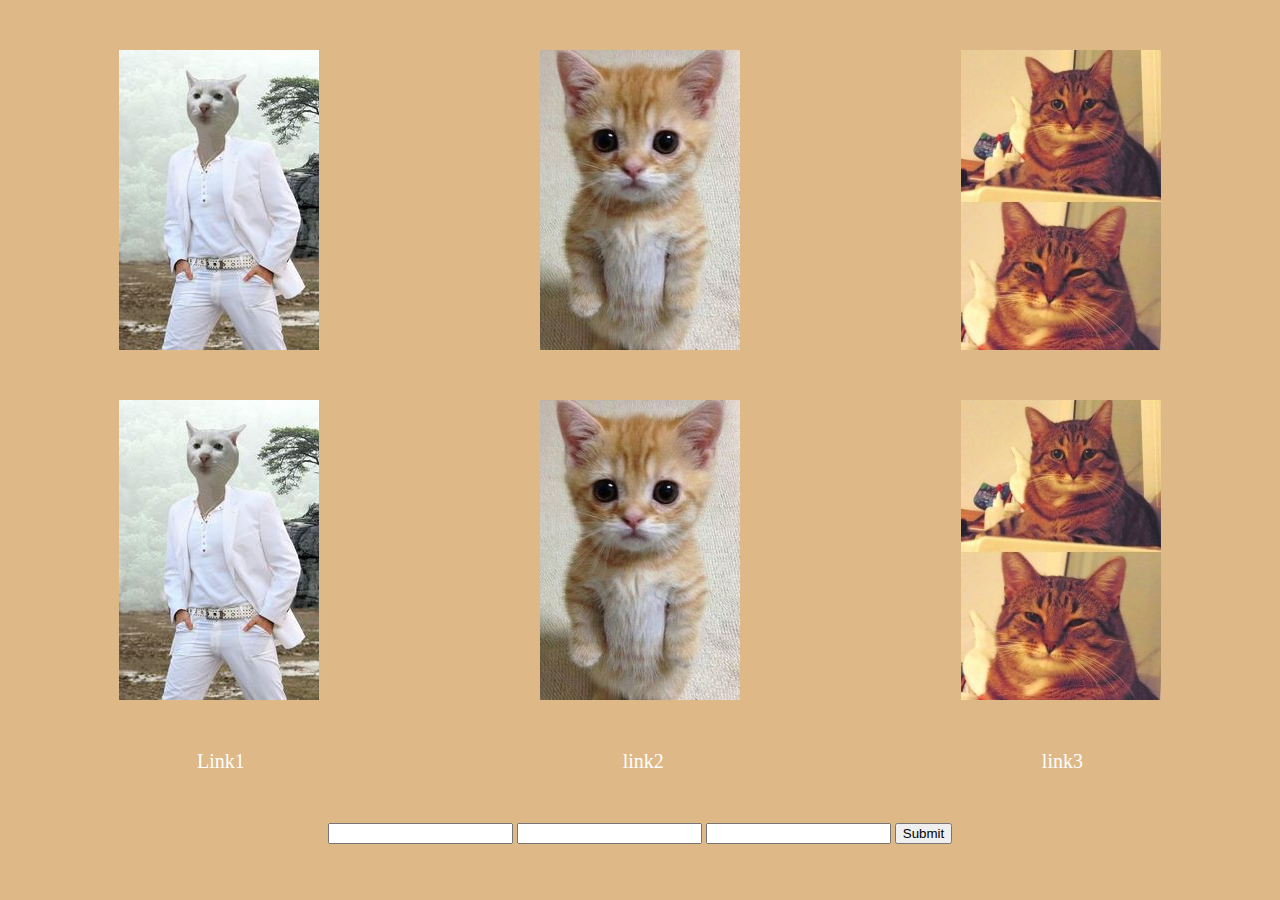
<file: task_1/index.html>
<!DOCTYPE html>
<html lang="en">
<head>
    <meta charset="UTF-8">
    <meta http-equiv="X-UA-Compatible" content="IE=edge">
    <meta name="viewport" content="width=device-width, initial-scale=1.0">
    <link rel="stylesheet" href="main.css">
    <title>Task 1</title>
</head>
<body >
    <div id="cont" class="container">
    <img class="photo" src="./img/6f4.jpg" alt="" onclick="taskClick1()">
    <img class="photo" src="./img/e183ef42c26bae941fa20b08cb71341f.jpg" onclick="taskClick1()" alt="">
    <img class="photo" src="./img/edd76b7e1ed5263a4c11811b7acf40c4.jpg" onclick="taskClick1()" alt="">
    </div>
    <div class="container">
          <img id="part-2-1" class="photo" src="./img/6f4.jpg" alt="" oncontextmenu="taskClick2(this.id)">
          <img id="part-2-2" class="photo" src="./img/e183ef42c26bae941fa20b08cb71341f.jpg" alt="" oncontextmenu="taskClick2(this.id)">
          <img id="part-2-3" class="photo" src="./img/edd76b7e1ed5263a4c11811b7acf40c4.jpg" alt="" oncontextmenu="taskClick2(this.id)">
      </div>
  <div class="container">
    <a class="link" href="https://www.google.com/">Link1</a>
    <a class="link" href="https://www.google.com/">link2</a>
    <a class="link" href="https://www.google.com/">link3</a>
  </div>
 
  <div class="container">
    <form id = "form" action="post">
      <input id="name" type="text">
      <input id="surname" type="text">
      <input id="age" type="text">
      <input id = "submit" type="submit">
    </form>
  </div>

    <script src="https://cdnjs.cloudflare.com/ajax/libs/jquery/3.3.1/jquery.min.js"></script>
    <script src="index.js"></script>
</body>
</html>
</file>
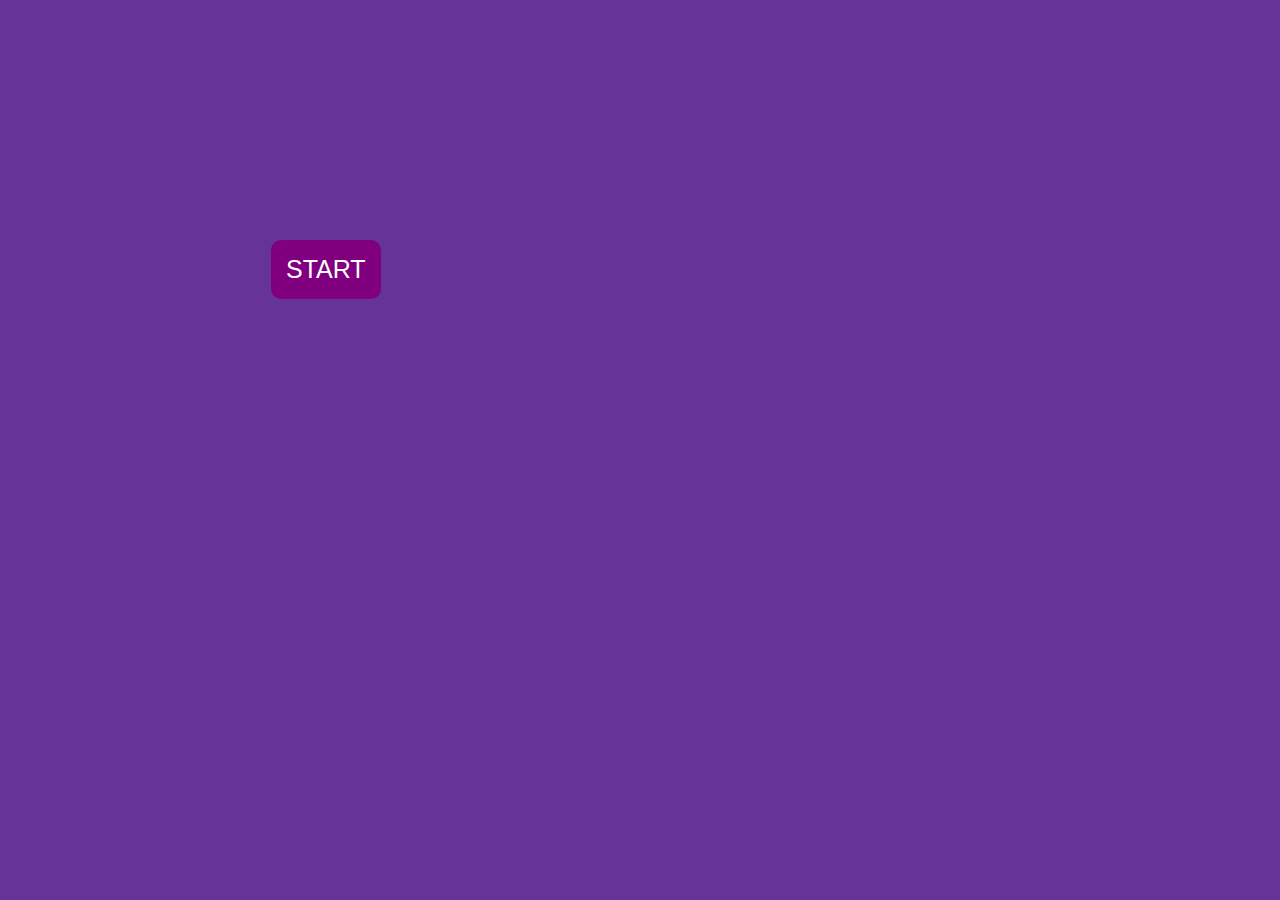
<file: task_2/index.html>
<!DOCTYPE html>
<html lang="en">
<head>
    <meta charset="UTF-8">
    <meta http-equiv="X-UA-Compatible" content="IE=edge">
    <meta name="viewport" content="width=device-width, initial-scale=1.0">
    <link rel="stylesheet" href="main.css">
    <title>Task 2</title>
</head>
<body>
    <div class="button_list">
        <button onclick="spawnInProgress()" class="button_start">START</button>
        <button onclick="spawnPause()" class="button_progress">IN PROGRESS</button>
        <button onclick=" spawnDiscon()" class="button_pause">PAUSE</button>
        <button onclick="spawnFinish()" class="button_disc">DISCONNECT</button>
        <button onclick="spawnStart()" class="button_finish">FINISH</button>
    </div>
</body>
<script src="index.js"></script>
</html>
</file>
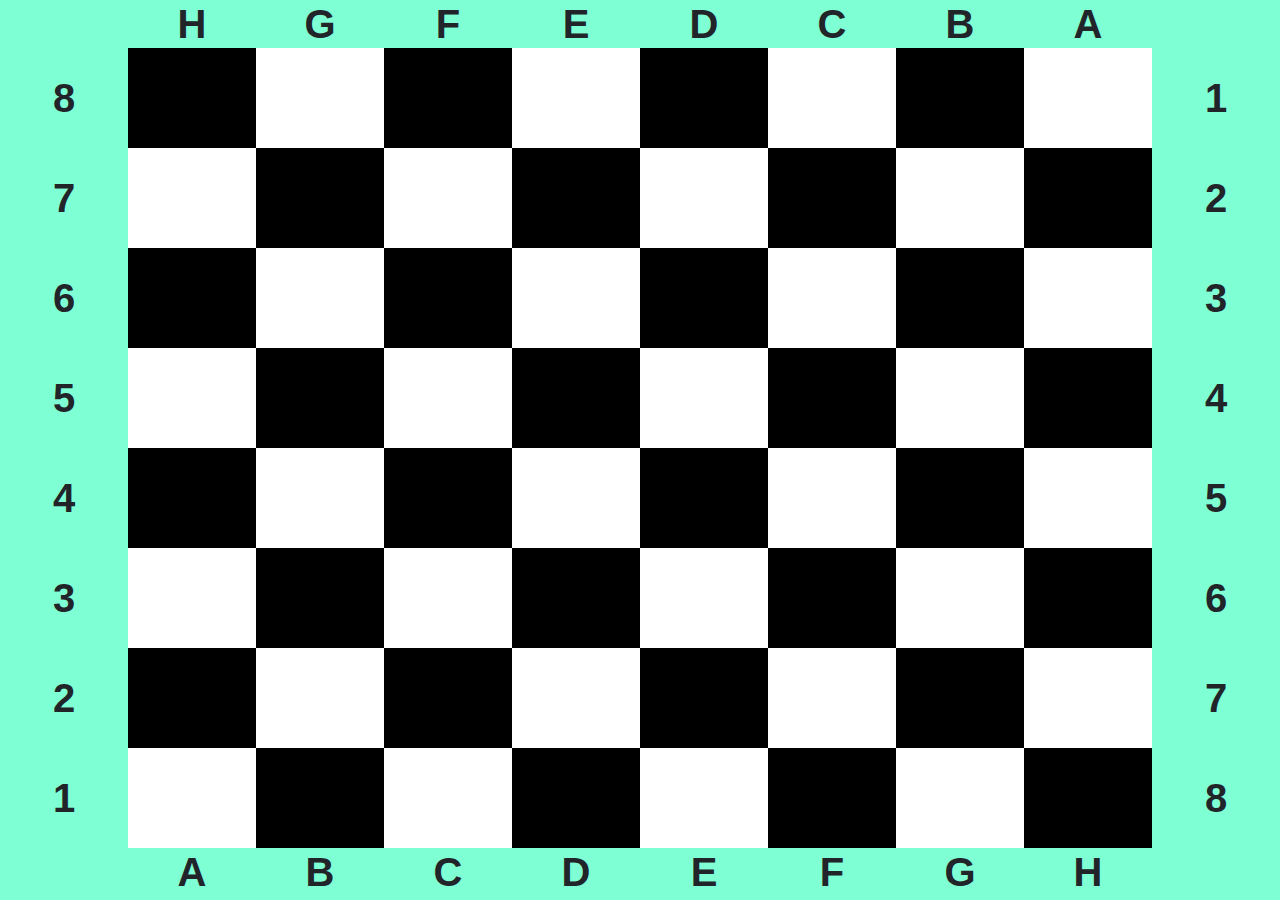
<file: task_3/index.html>
<!DOCTYPE html>
<html lang="en">
<head>
    <meta charset="UTF-8">
    <meta http-equiv="X-UA-Compatible" content="IE=edge">
    <meta name="viewport" content="width=device-width, initial-scale=1.0">
    <link rel="stylesheet" href="https://maxcdn.bootstrapcdn.com/bootstrap/4.0.0/css/bootstrap.min.css"
        integrity="sha384-Gn5384xqQ1aoWXA+058RXPxPg6fy4IWvTNh0E263XmFcJlSAwiGgFAW/dAiS6JXm" crossorigin="anonymous">
    <link rel="stylesheet" href="main.css">
    <title>Task 3</title>
</head>
<body>
<div id="doshka" class="container-fluid"></div>

<script src="https://code.jquery.com/jquery-3.2.1.slim.min.js"
        integrity="sha384-KJ3o2DKtIkvYIK3UENzmM7KCkRr/rE9/Qpg6aAZGJwFDMVNA/GpGFF93hXpG5KkN"
        crossorigin="anonymous"></script>
<script src="https://cdnjs.cloudflare.com/ajax/libs/popper.js/1.12.9/umd/popper.min.js"
        integrity="sha384-ApNbgh9B+Y1QKtv3Rn7W3mgPxhU9K/ScQsAP7hUibX39j7fakFPskvXusvfa0b4Q"
        crossorigin="anonymous"></script>
<script src="https://maxcdn.bootstrapcdn.com/bootstrap/4.0.0/js/bootstrap.min.js"
        integrity="sha384-JZR6Spejh4U02d8jOt6vLEHfe/JQGiRRSQQxSfFWpi1MquVdAyjUar5+76PVCmYl"
        crossorigin="anonymous"></script>
<script src="index.js"></script>
</body>
</html>
</file>
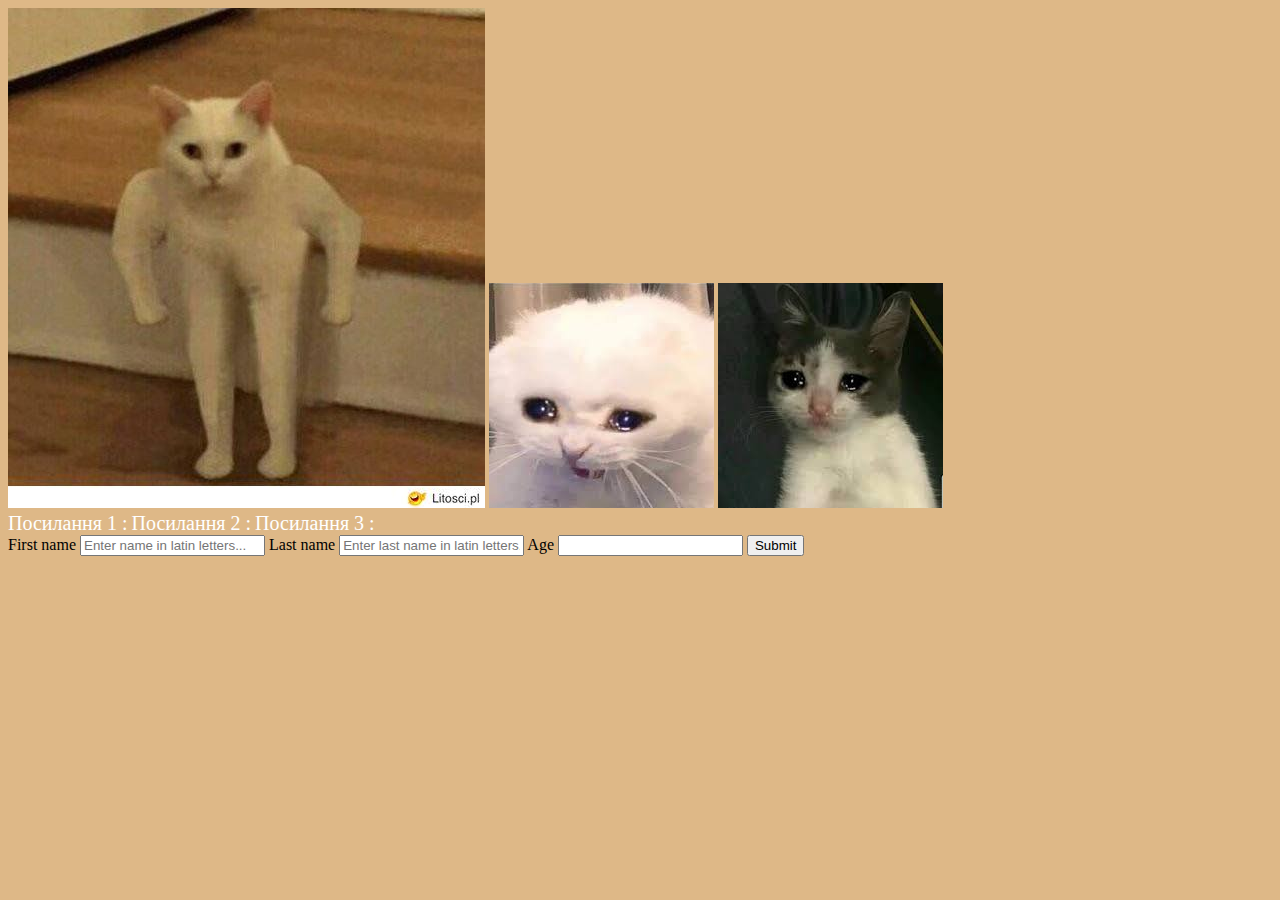
<file: task_1/img/index.html>
<!DOCTYPE html>
<html lang="en">
<head>
    <meta charset="UTF-8">
    <meta http-equiv="X-UA-Compatible" content="IE=edge">
    <meta name="viewport" content="width=device-width, initial-scale=1.0">
    <link rel="stylesheet" href="../main.css">
    <title>Task 1</title>
</head>
<body >
    <div class="all_img" oncontextmenu="return false;">
    <img class="img_1" onclick="alert(`https://www.pinterest.com/pin/745979125757163601/`)" src="./cat 1.jpg" alt="">
    <img class="img_2" onclick="alert(`https://rutube.ru/channel/7702257/`)" src="./cat 2.jpg" alt="">
    <img class="img_3" onclick="alert(`https://www.pinterest.com/pin/719731584185287809/`)" src="./cat 3.jpg" alt="">
</div>

<div class="all_a">
<a id="a1" href="https://www.pinterest.com/pin/745979125757163601/">Посилання 1 :</a>
<a id="a2" href="https://rutube.ru/channel/7702257/">Посилання 2 :</a>
<a id="a3" href="https://www.pinterest.com/pin/719731584185287809/">Посилання 3 :</a>
</div>

<form >
    <span>First name</span>
    <input type="text" class="f_name " placeholder="Enter name in latin letters..." >
    <span>Last name</span>
    <input type="text" placeholder="Enter last name in latin letters..."   class="l_name">
    <span>Age</span>
    <input type="text"  class="age_name">
   
    <button class="btn">Submit</button>
</form>

    <script src="../index.js"></script>
</body>
</html>
</file>
<file: task_1/main.css>
.container{
  display: flex;
  justify-content: space-around;
  width: 100%;
  margin-top: 50px;
}
.photo{
  width: 200px;
  height: 300px;
}
body {
  background-color:burlywood;
}
a {
  text-decoration: none;
  color: white;
  font-size: 20px;
}

.rotateimg90 {
  -webkit-transform: rotate(90deg);
  -moz-transform: rotate(90deg);
  -ms-transform: rotate(90deg);
  -o-transform: rotate(90deg);
  transform: rotate(90deg);
}
</file>
<file: task_2/main.css>
body {
    background-color: rebeccapurple;
}
.button_list button {
    color: white;
    font-size: 25px;
    padding: 15px;
    margin: 15px;
    border-radius: 10px;
    border: none;
}
.button_list {
    position: absolute;
    left: 20%;
    top: 25%;
}
button:hover {
    transform: translateX(1%);
    transition: 0.3s;
    box-shadow: 0px 0px 4px bisque, 0px 2px 2px bisque;
}

.button_start {background-color: purple;}
.button_progress {background-color: yellow; visibility: hidden;}
.button_pause {background-color: red; visibility: hidden;}
.button_disc {background-color: coral; visibility: hidden;}
.button_finish {background-color: black; visibility: hidden;}
</file>
<file: task_3/main.css>
body{
  background: aquamarine;
}
.black{
  background: black;
  width: 100px;
  height: 100px
}
.white{
  background: white;
  width: 100px;
  height: 100px
}
</file>
